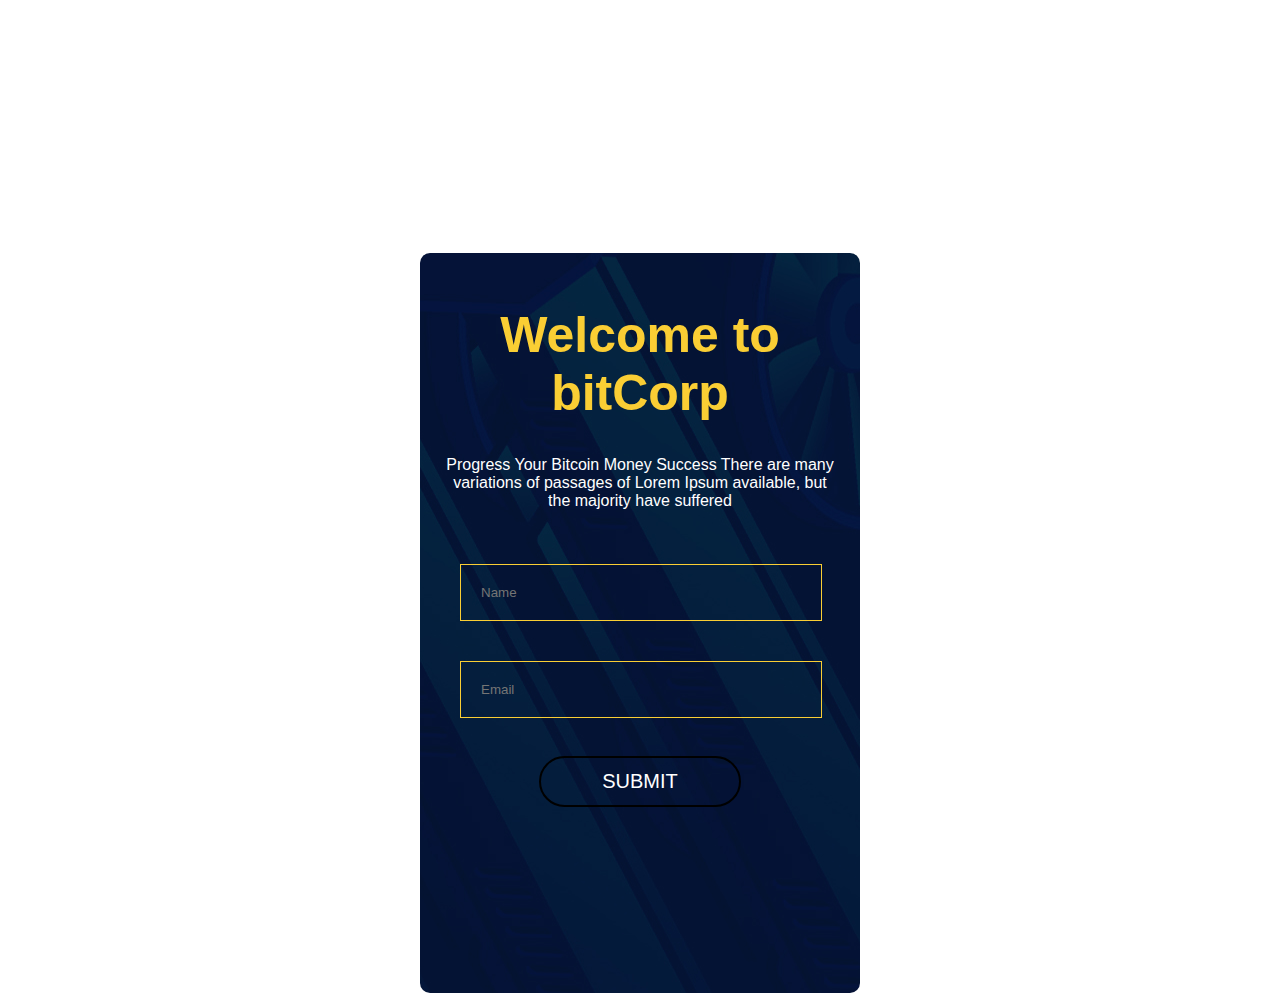
<file: index.html>
<!DOCTYPE html>
<html lang="en">
<head>
    <meta charset="UTF-8">
    <meta http-equiv="X-UA-Compatible" content="IE=edge">
    <meta name="viewport" content="width=device-width, initial-scale=1.0">
    <link rel="stylesheet" href="style.css">
    <title>Bit-corp login</title>
</head>
<body>
    <div class="container">
        <h1>Welcome to bitCorp</h1>
        <p>
            Progress
Your Bitcoin Money Success
There are many variations of passages of Lorem Ipsum available, but the majority have suffered
        </p>
        <br>
        <input type="text" name="Name" id="name"
        placeholder="Name">
       <br>
        <input type="email" name="Email" id="email" placeholder="Email
        ">
        <br>
       
        <br>
        <button type="submit" id="btn" onclick="myFunction()">Submit</button>

    </div>
    <script src="script.js"></script>
</body>
</html>
</file>
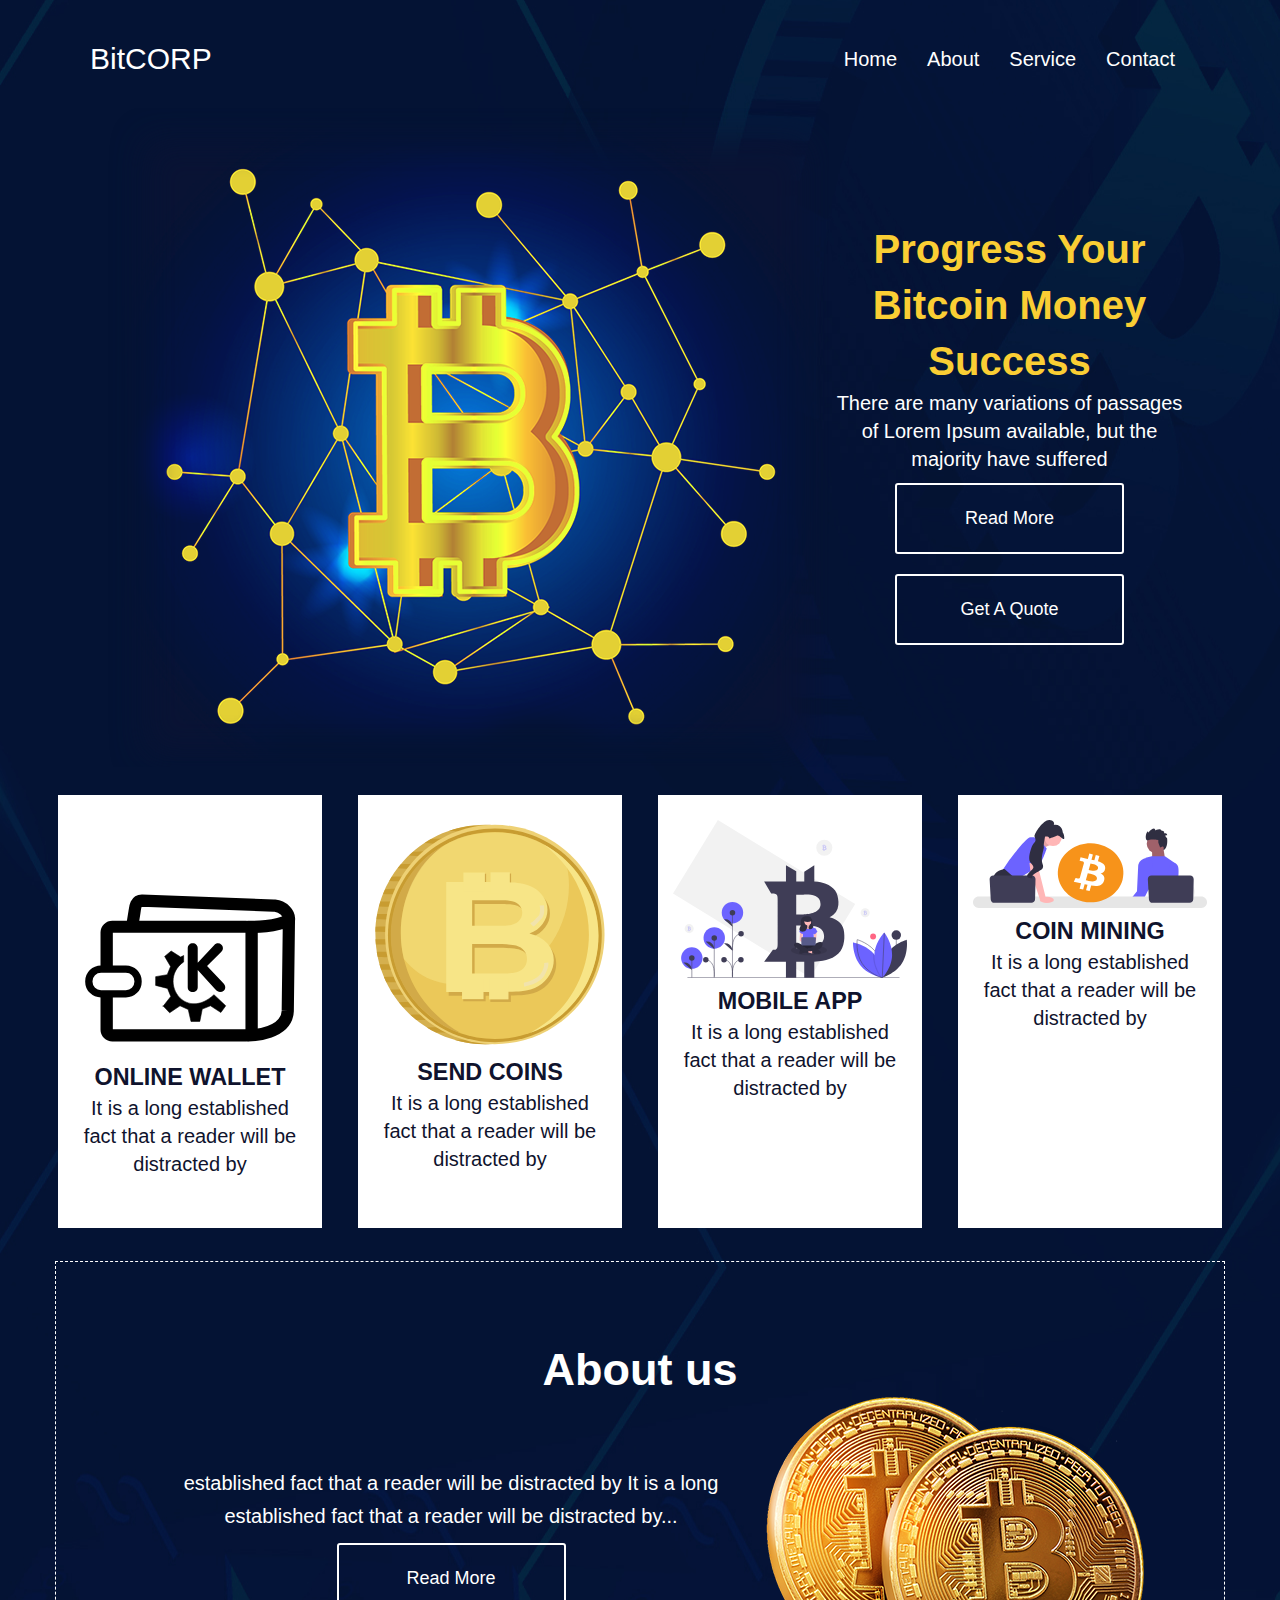
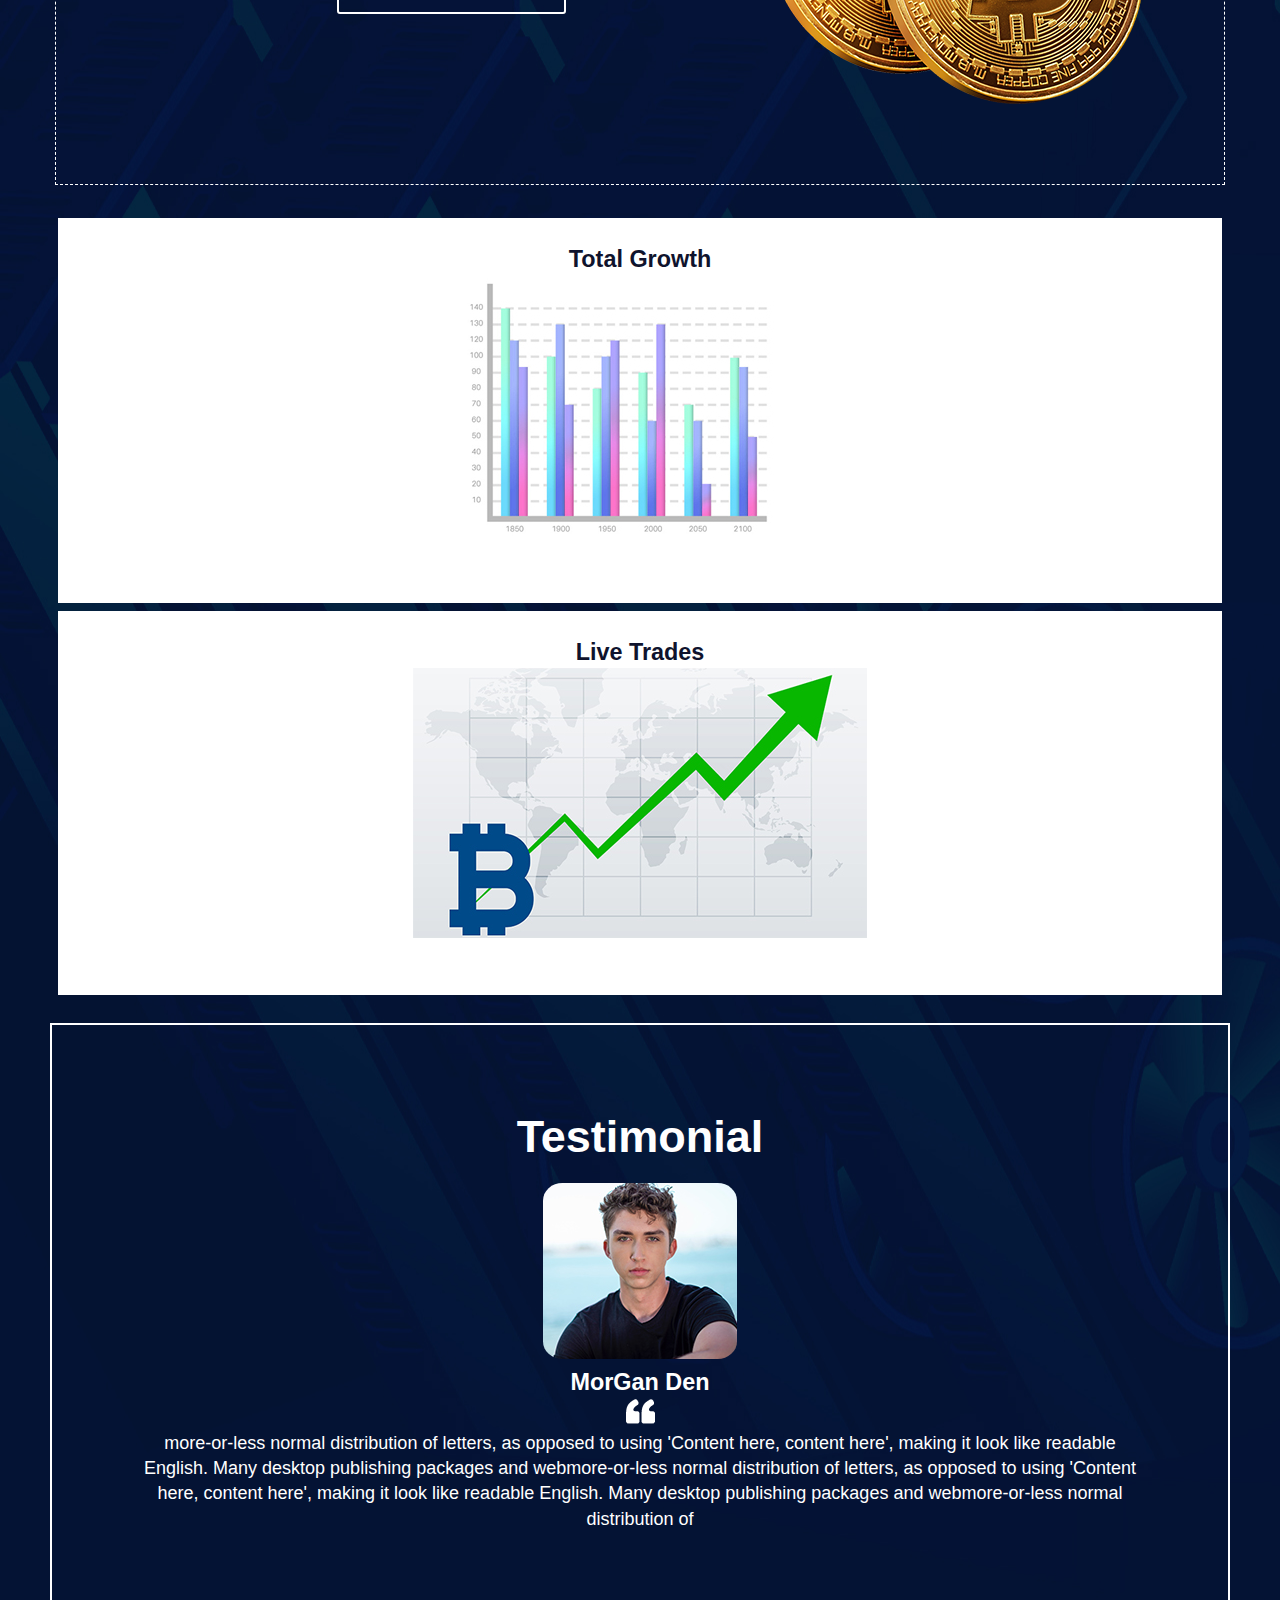
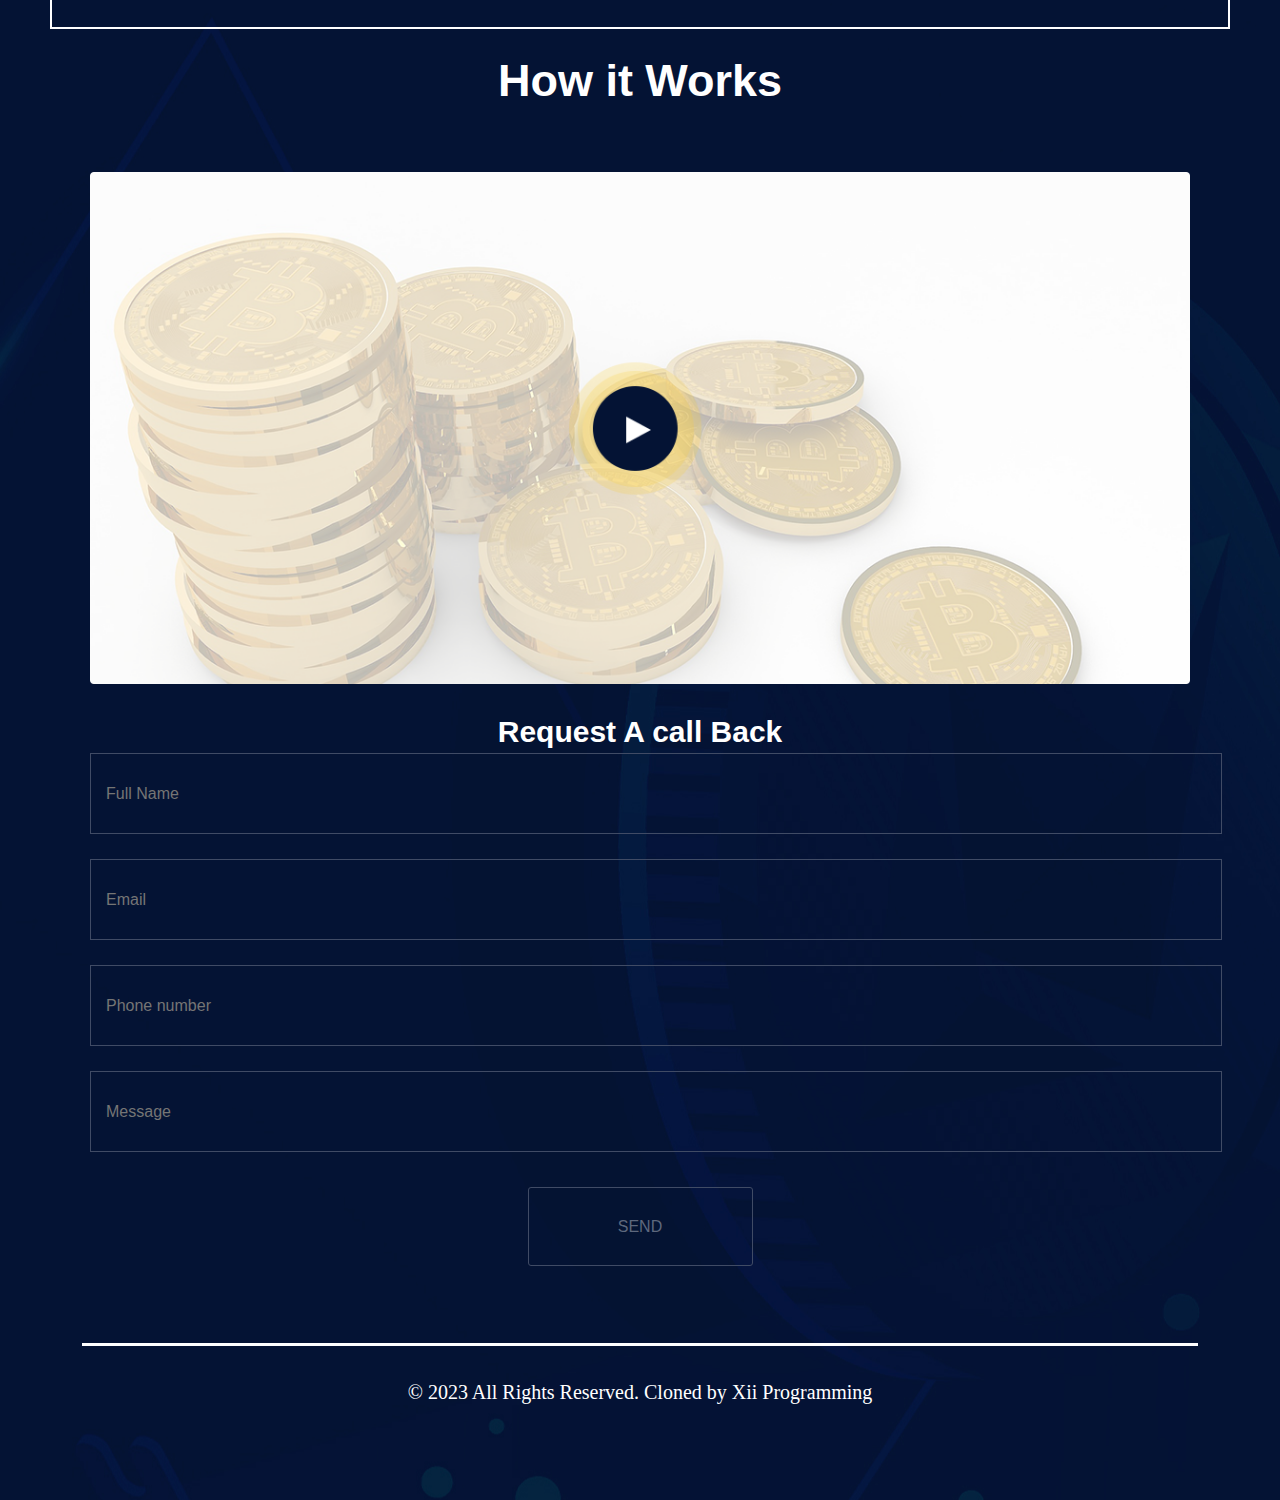
<file: bitcorp.html>
<!DOCTYPE html>
<html lang="en">
  <head>
    <meta charset="UTF-8" />
    <meta http-equiv="X-UA-Compatible" content="IE=edge" />
    <meta name="viewport" content="width=device-width, initial-scale=1.0" />
<link rel="stylesheet" href="bit.css">
    <title>Bitcorp</title>
  </head>
  <body>
    <div class="wrapper">
    <nav class="nav-bar">
      <div class="container">
        <div class="logo"><a href="index.html">BitCORP </a></div>
        <ul class="nav">
          <li>
            <a href="#">Home</a>
          </li>
          <li>
            <a href="#aboutus">About</a>
          </li>
          <li>
            <a href="#boxes">Service</a>
          </li>
          <li>
            <a href="#contact"> Contact</a>
          </li>
        </ul>
      </div>
    </nav>
    <section class="heading">
      <div class="container">
      <img src="top_img.png" alt="">

      <div>
        <h1>Progress Your Bitcoin Money Success</h1>
        <p>
          There are many variations of passages of Lorem Ipsum available, but
          the majority have suffered
        </p>
        <a href="#" class="btn">Read More</a>
      <a href="#" class="btn">Get A Quote</a>
      </div>
    </div>
    </section>
    <section class="boxes">
      
        <div class="box">
       <img src="./mono-wallet-closed.svg" alt="">     
       <h3>ONLINE WALLET</h3>
       <p>
        It is a long established fact that a reader will be distracted by
       </p>
        </div>
        <div class="box">
            <img src="./1270705207.svg" alt="">     
            <h3>SEND COINS</h3>
            <p>
             It is a long established fact that a reader will be distracted by
            </p>
             </div>
             <div class="box">
                <img src="./undraw_digital_currency_qpak.svg" alt="">     
                <h3>MOBILE APP</h3>
                <p>
                 It is a long established fact that a reader will be distracted by
                </p>
                 </div>
                 <div class="box">
                    <img src="./undraw_bitcoin_re_urgq.svg" alt="">     
                    <h3>COIN MINING</h3>
                    <p>
                     It is a long established fact that a reader will be distracted by
                    </p>
                  
                    </div>     
    </section>
    <section id="aboutus">
      <div class="logo2"><h2>About us</h2></div>
      <div class="container">
        
        <p>
           established fact that a reader will be distracted by It is a long established fact that a reader will be distracted by...
            <a href="#" class="btn">Read More</a>
        </p>
       
        <img src="about2.png" alt="">
      </div>
    </section>
    <section id="boxes">
     <div class="box">
       <h3>Total Growth</h3>
        
        <img src="graf1.jpg" alt="">
      </div>
      <div class="box">
   <h3>Live Trades</h3> 
        <img src="graf2.jpg" alt="">
      </div>
    </section>

    <section class="test">
      <div class="container">
        <h2>Testimonial</h2>
        <img src="clint.jpg" alt="">
        <h3>MorGan Den</h3>
        <img src="icon.png" alt="">
        <p>
          more-or-less normal distribution of letters, as opposed to using 'Content here, content here', making it look like readable English. Many desktop publishing packages and webmore-or-less normal distribution of letters, as opposed to using 'Content here, content here', making it look like readable English. Many desktop publishing packages and webmore-or-less normal distribution of
        </p>
      </div>
     
    </section>

     <section class="lesson">
       <div class="container">
      <h2>How it Works</h2>
      <img src="work.png" alt="">
    </div>
     </section>

     <section id="contact">
      <div class="container">
      <h2>Request A call Back</h2>
      <input type="text" placeholder="Full Name" class="form" required>
      <input type="email" placeholder="Email"  class="form"  required>
      <input type="tel" placeholder="Phone number" class="form"  required>
      <input type="text" placeholder="Message" required>
<input type="button" value="SEND" class="btn" required>
</div>
     </section>
<footer>
  &copy; 2023 All Rights Reserved. Cloned by Xii Programming
</footer>
    </div>

</div>
  </body>
</html>
</file>
<file: style.css>
body{
    font-family: Arial, "Helvetica Neue", Helvetica, sans-serif;
   color: #fff;
  
}
.container{
    width: 400px;
    height: 700px;
 background: url(body_bg.jpg);
background-position: center;

    padding: 20px;
    margin:  auto;
    margin-top: 20%;
    border-radius: 10px;
}
.container h1{
    color: #face34;
    text-align: center;
    font-size: 50px;

}
.container p{
    text-align: center;

}
.container input{
padding: 20px;
background: transparent;
border: #face34 solid 1px;
margin: 20px;
width: 80%;
color: #face34;


}
#btn{
    font-size: 20px;
    transition: ease-in all 0.5s;
    background-color: transparent;
    text-transform: uppercase;
    color: #fff;
    padding: 12px 0px;
    max-width: 202px;
    width: 100%;
    display: block;
    margin-top: 10px ;
    font-weight: 500;
    margin: 0 auto;
    border-radius: 30px;
    border: black solid 2px;
}
#btn:hover{
    background: #face34;
    color: #fff;
    border: none;
}
</file>
<file: bit.css>
*{
    margin: 0;
    padding: 0;
}
:root{
    --hover: #face34;
    --trans:ease-in 0.5s;
}


body{
    background: url(body_bg.jpg);
    background-position: center;
    color: #ffffff
    ;
   font-family: Arial, "Helvetica Neue", Helvetica, sans-serif;
    line-height: 1.4;
    font-size: 20px;
 margin: 30px 50px;
    
}
.container{
    padding: 0 auto;
    margin: 0 auto;
    max-width: 1100px;
    
}


img{
    max-width: 100%;
}
.wrapper{
    display: grid;
    grid-gap: 20px;
}
.nav-bar{
background: transparent;


}
.nav{
    list-style-type: none;
    display: flex;
}
a{
    text-decoration: none;
    color: #fff;
}
.logo{
    font-size: 30px;
}
.nav-bar .container{
    display: flex;
    justify-content: space-between;
    align-items: center;
}
 .nav-bar li{
    padding: 15px;
    font-size: 20px;
 }
 .nav-bar a:hover{
    color: var(--hover);
    transition: var(--trans);
 }
 .btn{
    display: inline-block;
    background: transparent;
    color: #fff;
    max-width: 225px;
    height: 67px;
    line-height: 67px;
    width: 100%;
    font-size: 18px;
    text-align: center;
    font-weight: 500;
    transition: ease-in all 0.5s;
    border: #ffffff solid 2px;
  border-radius: 3px;
    margin: 10px;
   
    cursor: pointer;
 }
 .btn:hover{
    background: var(--hover);
    transition: var(--trans);
    border: none;
 }
 .heading img{
max-width: 70%;
 }
 .heading h1{
    font-size: 40px;
    color: var(--hover);
 }
 .heading .container{
    display: flex;
    justify-content: center;
    align-items: center;
    text-align: center;
 }
 .boxes{
     display: grid;
    grid-gap: 20px; 
    grid-template-columns: repeat(auto-fit, minmax(250px, 1fr));
 }
 .box{
    background: #fff;
    padding: 25px 15px 50px;
    color: #0f132d;
    margin: 8px;
    text-align: center;
   
 }
 .box:hover{
  color: #fff;
    background: var(--hover);
    transition: var(--trans);
    
   
 }

 #aboutus{
    border-style: dashed;
    border: #fff dashed 1px;
    padding: 80px 80px;
    margin: 5px;
    text-align: center;
 }
 #aboutus h2{
font-weight: 600;
line-height: 55px;
font-size: 45px;

 } 
 #aboutus p{
    line-height: 33px;
    padding: 30px;
    font-weight: 400;
    padding-bottom: 40px;
    font-size: 20px;
    }
    #aboutus .container{
        display: flex;
        justify-content: center;
        align-items: center;
        
    }
    #aboutus img{
      max-width: 50%;
   }
 .logo2{
    text-align: center;
    scroll-margin-top: 20px;
 }
 .test{
    border: #ffffff solid 2px;
    padding:  80px 80px;
    text-align: center;
 }
 .test h2{
margin-bottom: 15px;
font-size: 45px;
 }
 .test img{
border-radius: 10%;
 }
 .test p{
margin-bottom: 15px;
font-size: 18px;
 }
 .lesson h2{
     text-align: center;
     font-size: 45px;
     padding-bottom: 60px;
 }
 .lesson img{
    cursor: pointer;
 }
 #contact input{
    border: #404b65 solid 1px;
    padding: 0 15px;
    margin-bottom: 25px;
    width: 100%;
    height: 79px;
    background: transparent;
    color: #5e687d;
    font-size: 16px;
    font-weight: normal;
 }
 #contact{
    text-align: center;
 }
 .btn2{
    display: inline-block;
    background: transparent;
    color: #fff;
    max-width: 225px;
    height: 67px;
    line-height: 67px;
    width: 80%;
    font-size: 18px;
    text-align: center;
    font-weight: 500;
    transition: ease-in all 0.5s;
    border: #ffffff solid 2px;
  border-radius: 20px;
    margin: 10px;
 }
 .btn2:hover:hover{
    background: var(--hover);
    transition: var(--trans);
    border: none;
 }
 .contact h2{
     text-align: center;
    font-size: 45px;
    padding-bottom: 60px;
 }
footer{
    padding: 2rem;
text-align: center;
font-family:cursive;
border-top: #ffffff solid 3px;
margin: 2rem;
}
@media (max-width:700px ) {
  .logo{
   display: none;
  }
     .nav-bar .container{
      display: flex;
      flex-direction: column;
     }
     .nav-bar{
      text-align: center;
     }
     .heading .container{
      display: block;
     }
     .boxes{
      display: grid;
     grid-gap: 20px; 
     grid-template-columns: 1fr;
  }
  #aboutus{
   border-style: dashed;
   border: #fff dashed 1px;
   /* padding: 80px 80px; */
   margin: 5px;
   text-align: center;
}
#aboutus img{
   max-width: 50%;
}

   #aboutus .container{
       display: block;
       justify-content: center;
       align-items: center;
       text-align: center;
       
   }
   #contact input{
     width: 90%;
  }
 
}
</file>
